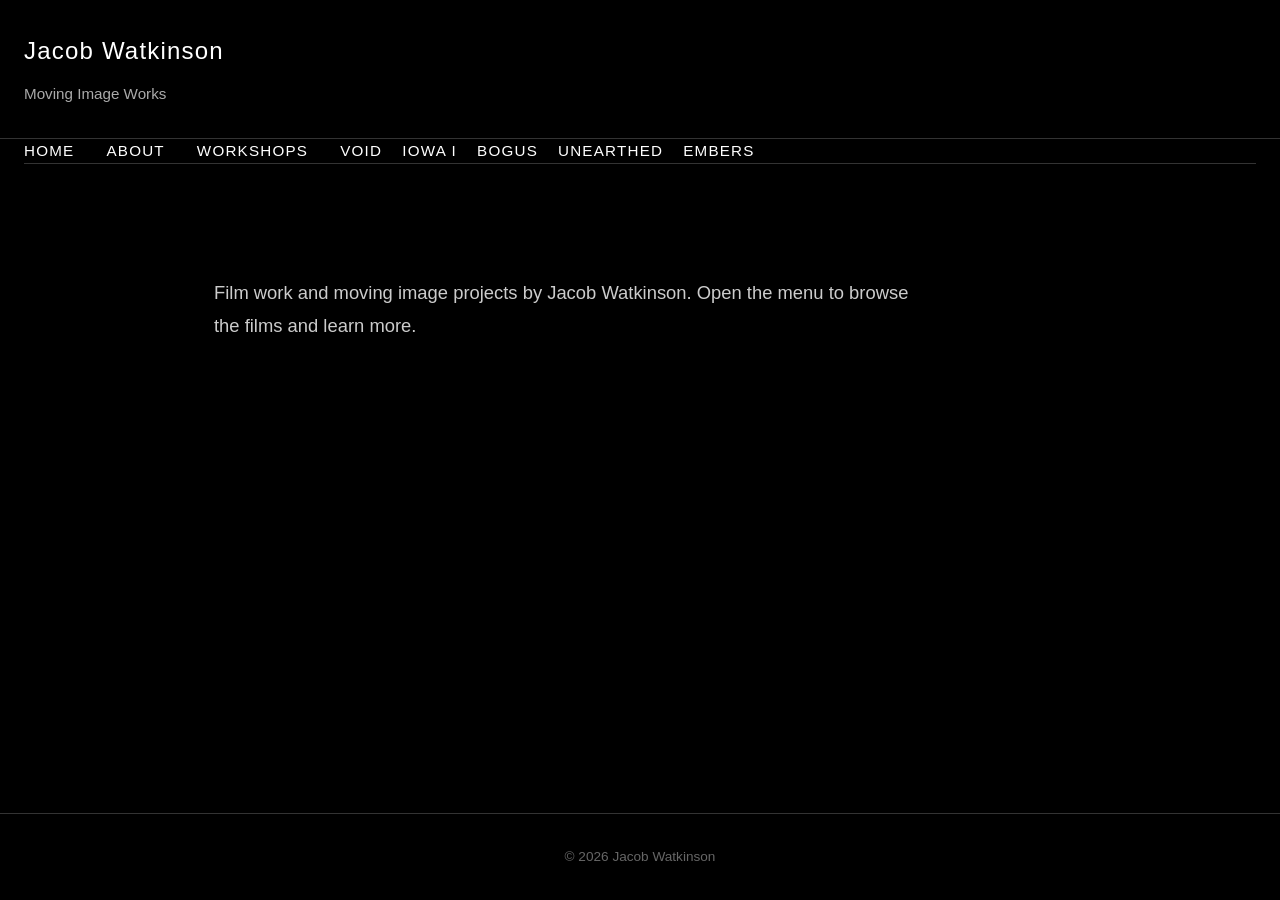
<file: index.html>
<!DOCTYPE html>
<html lang="en">
<head>
<meta charset="UTF-8">
<meta name="viewport" content="width=device-width, initial-scale=1.0">

<title>Jacob Watkinson</title>

<link rel="stylesheet" href="style.css">
</head>

<body>

<header class="header">
    <div class="brand">
        <h1>Jacob Watkinson</h1>
        <p class="tagline">Moving Image Works</p>
    </div>
    <button class="menu-button" id="menuBtn" aria-label="Open menu" aria-expanded="false">
        <span></span>
        <span></span>
        <span></span>
    </button>
</header>

<nav class="nav" id="menu">
    <a href="index.html" class="nav-link active">Home</a>
    <a href="about.html" class="nav-link">About</a>
    <a href="workshops.html" class="nav-link">Workshops</a>
    <div class="works-group">
        <span class="group-title">Works</span>
        <a href="films/void.html">Void</a>
        <a href="films/iowa-i.html">IOWA I</a>
        <a href="films/bogus.html">Bogus</a>
        <a href="films/unearthed.html">Unearthed</a>
        <a href="films/embers.html">Embers</a>
    </div>
</nav>

<main class="home">
    <section class="hero">
        <p>Film work and moving image projects by Jacob Watkinson. Open the menu to browse the films and learn more.</p>
    </section>
</main>

<footer>
    <p>© 2026 Jacob Watkinson</p>
</footer>

<script>
    const menuBtn = document.getElementById('menuBtn');
    const menu = document.getElementById('menu');
    
    menuBtn.addEventListener('click', function() {
        menuBtn.classList.toggle('active');
        menu.classList.toggle('active');
    });
    
    // Close menu when a link is clicked
    const menuLinks = menu.querySelectorAll('a');
    menuLinks.forEach(link => {
        link.addEventListener('click', function() {
            menuBtn.classList.remove('active');
            menu.classList.remove('active');
        });
    });
</script>

</body>
</html>
</file>
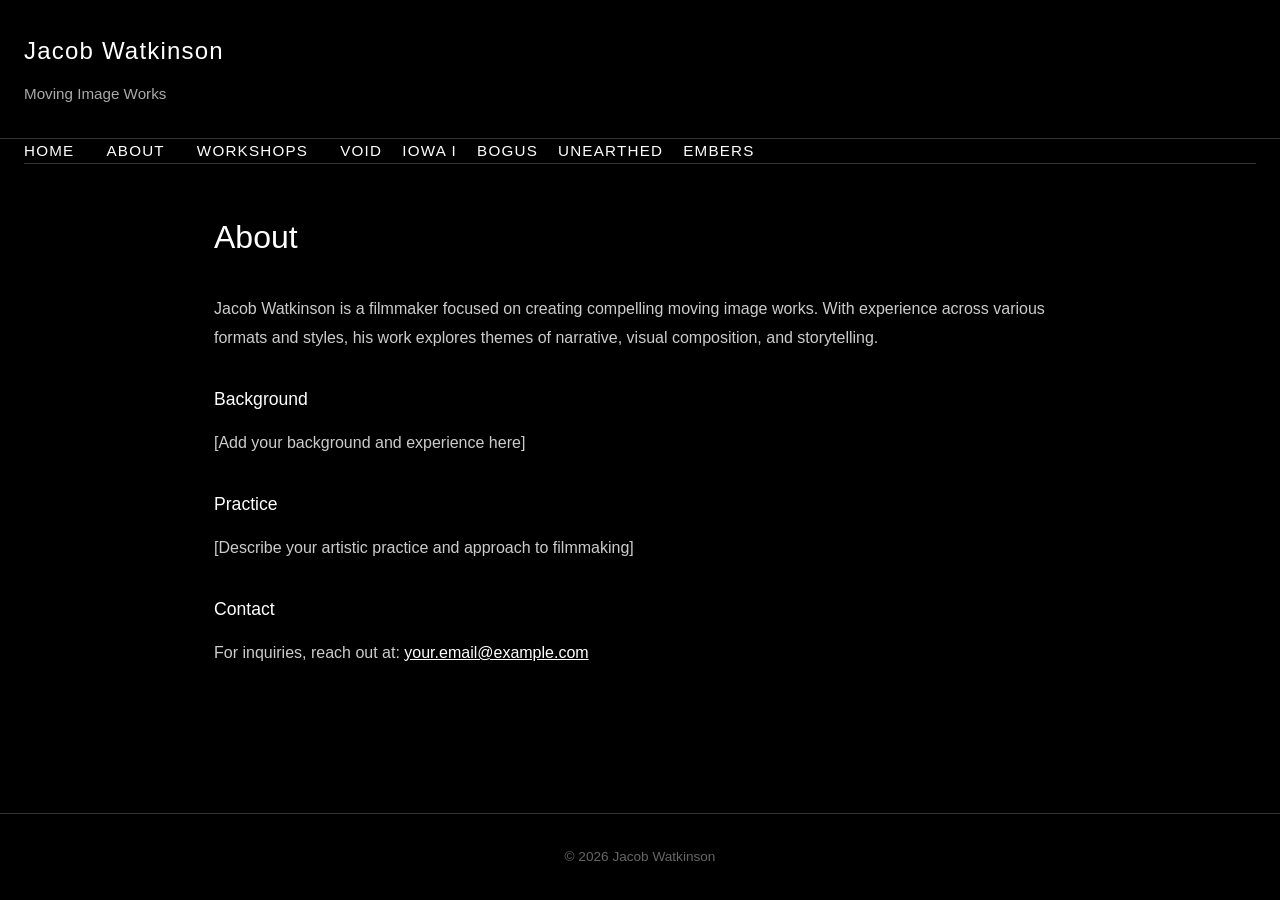
<file: about.html>
<!DOCTYPE html>
<html lang="en">
<head>
    <meta charset="UTF-8">
    <meta name="viewport" content="width=device-width, initial-scale=1.0">
    <title>About - Jacob Watkinson</title>
    <link rel="stylesheet" href="style.css">
</head>

<body>

<header class="header">
    <div class="brand">
        <h1>Jacob Watkinson</h1>
        <p class="tagline">Moving Image Works</p>
    </div>
    <button class="menu-button" id="menuBtn" aria-label="Open menu" aria-expanded="false">
        <span></span>
        <span></span>
        <span></span>
    </button>
</header>

<nav class="nav" id="menu">
    <a href="index.html" class="nav-link">Home</a>
    <a href="about.html" class="nav-link active">About</a>
    <a href="workshops.html" class="nav-link">Workshops</a>
    <div class="works-group">
        <span class="group-title">Works</span>
        <a href="films/void.html">Void</a>
        <a href="films/iowa-i.html">IOWA I</a>
        <a href="films/bogus.html">Bogus</a>
        <a href="films/unearthed.html">Unearthed</a>
        <a href="films/embers.html">Embers</a>
    </div>
</nav>

<main class="about-content">
    <h2>About</h2>
    
    <p>
        Jacob Watkinson is a filmmaker focused on creating compelling moving image works. 
        With experience across various formats and styles, his work explores themes of 
        narrative, visual composition, and storytelling.
    </p>
    
    <h3>Background</h3>
    <p>
        [Add your background and experience here]
    </p>
    
    <h3>Practice</h3>
    <p>
        [Describe your artistic practice and approach to filmmaking]
    </p>

    <h3>Contact</h3>
    <p>
        For inquiries, reach out at: <a href="mailto:your.email@example.com">your.email@example.com</a>
    </p>
</main>

<footer>
    <p>© 2026 Jacob Watkinson</p>
</footer>

<script>
    const menuBtn = document.getElementById('menuBtn');
    const menu = document.getElementById('menu');
    
    menuBtn.addEventListener('click', function() {
        menuBtn.classList.toggle('active');
        menu.classList.toggle('active');
    });
    
    const menuLinks = menu.querySelectorAll('a');
    menuLinks.forEach(link => {
        link.addEventListener('click', function() {
            menuBtn.classList.remove('active');
            menu.classList.remove('active');
        });
    });
</script>

</body>
</html>
</file>
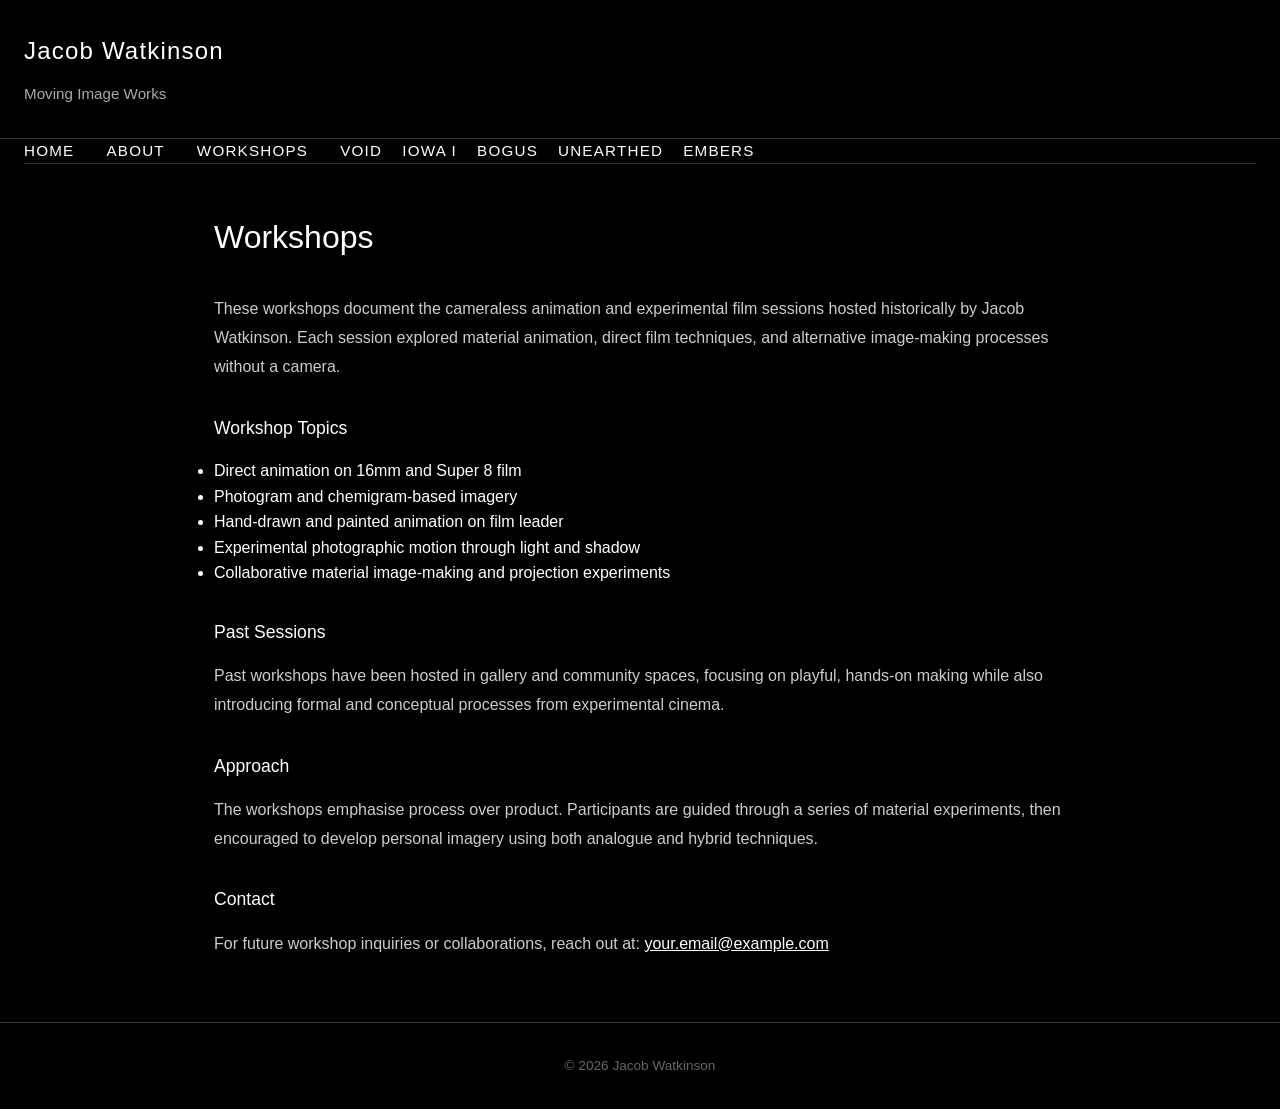
<file: workshops.html>
<!DOCTYPE html>
<html lang="en">
<head>
    <meta charset="UTF-8">
    <meta name="viewport" content="width=device-width, initial-scale=1.0">
    <title>Workshops - Jacob Watkinson</title>
    <link rel="stylesheet" href="style.css">
</head>

<body>

<header class="header">
    <div class="brand">
        <h1>Jacob Watkinson</h1>
        <p class="tagline">Moving Image Works</p>
    </div>
    <button class="menu-button" id="menuBtn" aria-label="Open menu" aria-expanded="false">
        <span></span>
        <span></span>
        <span></span>
    </button>
</header>

<nav class="nav" id="menu">
    <a href="index.html" class="nav-link">Home</a>
    <a href="about.html" class="nav-link">About</a>
    <a href="workshops.html" class="nav-link active">Workshops</a>
    <div class="works-group">
        <span class="group-title">Works</span>
        <a href="films/void.html">Void</a>
        <a href="films/iowa-i.html">IOWA I</a>
        <a href="films/bogus.html">Bogus</a>
        <a href="films/unearthed.html">Unearthed</a>
        <a href="films/embers.html">Embers</a>
    </div>
</nav>

<main class="about-content">
    <h2>Workshops</h2>
    <p>
        These workshops document the cameraless animation and experimental film sessions hosted historically by Jacob Watkinson.
        Each session explored material animation, direct film techniques, and alternative image-making processes without a camera.
    </p>

    <h3>Workshop Topics</h3>
    <ul>
        <li>Direct animation on 16mm and Super 8 film</li>
        <li>Photogram and chemigram-based imagery</li>
        <li>Hand-drawn and painted animation on film leader</li>
        <li>Experimental photographic motion through light and shadow</li>
        <li>Collaborative material image-making and projection experiments</li>
    </ul>

    <h3>Past Sessions</h3>
    <p>
        Past workshops have been hosted in gallery and community spaces, focusing on playful, hands-on making while also introducing formal and conceptual processes from experimental cinema.
    </p>

    <h3>Approach</h3>
    <p>
        The workshops emphasise process over product. Participants are guided through a series of material experiments, then encouraged to develop personal imagery using both analogue and hybrid techniques.
    </p>

    <h3>Contact</h3>
    <p>
        For future workshop inquiries or collaborations, reach out at: <a href="mailto:your.email@example.com">your.email@example.com</a>
    </p>
</main>

<footer>
    <p>© 2026 Jacob Watkinson</p>
</footer>

<script>
    const menuBtn = document.getElementById('menuBtn');
    const menu = document.getElementById('menu');
    
    if (menuBtn && menu) {
        menuBtn.addEventListener('click', function() {
            const active = menuBtn.classList.toggle('active');
            menu.classList.toggle('active');
            menuBtn.setAttribute('aria-expanded', active ? 'true' : 'false');
        });
        
        const menuLinks = menu.querySelectorAll('a');
        menuLinks.forEach(link => {
            link.addEventListener('click', function() {
                menuBtn.classList.remove('active');
                menu.classList.remove('active');
                menuBtn.setAttribute('aria-expanded', 'false');
            });
        });
    }
</script>
</body>
</html>
</file>
<file: style.css>
* {
    margin: 0;
    padding: 0;
    box-sizing: border-box;
}

:root {
    --bg-color: #000;
    --text-color: #fff;
    --border-color: #333;
    --spacing-unit: 1.5rem;
}

html {
    font-size: 16px;
}

body {
    font-family: -apple-system, BlinkMacSystemFont, 'Segoe UI', Roboto, 'Helvetica Neue', Arial, sans-serif;
    background-color: var(--bg-color);
    color: var(--text-color);
    line-height: 1.6;
    min-height: 100vh;
    display: flex;
    flex-direction: column;
}

/* Header & Navigation */
.header {
    display: flex;
    justify-content: space-between;
    align-items: center;
    padding: 2rem var(--spacing-unit);
    border-bottom: 1px solid var(--border-color);
}

.brand {
    display: flex;
    flex-direction: column;
    gap: 0.35rem;
}

.header h1 {
    font-size: 1.5rem;
    font-weight: 400;
    letter-spacing: 0.05em;
}

.header .tagline {
    font-size: 0.95rem;
    color: #aaa;
    margin-top: 0.35rem;
}

.menu-button {
    width: 2rem;
    height: 2rem;
    display: flex;
    flex-direction: column;
    justify-content: space-between;
    border: none;
    background: transparent;
    cursor: pointer;
    padding: 0;
    transition: transform 0.3s ease;
}

.menu-button span {
    display: block;
    width: 100%;
    height: 2px;
    background: var(--text-color);
    border-radius: 999px;
    transition: transform 0.3s ease, opacity 0.3s ease;
}

.menu-button.active span:nth-child(1) {
    transform: translateY(7px) rotate(45deg);
}

.menu-button.active span:nth-child(2) {
    opacity: 0;
}

.menu-button.active span:nth-child(3) {
    transform: translateY(-7px) rotate(-45deg);
}

.nav {
    position: fixed;
    top: 0;
    right: 0;
    bottom: 0;
    width: min(320px, 80vw);
    padding: 5rem 1.75rem 2rem;
    background: rgba(0, 0, 0, 0.98);
    transform: translateX(100%);
    transition: transform 0.3s ease;
    display: flex;
    flex-direction: column;
    gap: 1.5rem;
    z-index: 10;
}

.nav.active {
    transform: translateX(0);
}

.nav-link,
.works-group a,
.group-title {
    color: var(--text-color);
    text-decoration: none;
    font-size: 0.95rem;
    text-transform: uppercase;
    letter-spacing: 0.08em;
}

.nav-link:hover,
.works-group a:hover {
    opacity: 0.7;
}

.works-group {
    display: flex;
    flex-direction: column;
    gap: 0.8rem;
}

.group-title {
    color: #aaa;
    font-size: 0.75rem;
    letter-spacing: 0.15em;
    text-transform: uppercase;
    font-weight: 400;
}

.home {
    padding: 3rem var(--spacing-unit);
    max-width: 900px;
    margin: 0 auto;
    width: 100%;
}

.home .hero {
    padding: 4rem 0;
}

.home .hero p {
    font-size: 1.15rem;
    line-height: 1.8;
    max-width: 720px;
    color: #ccc;
}

@media (min-width: 960px) {
    .menu-button {
        display: none;
    }

    .nav {
        position: static;
        width: auto;
        height: auto;
        transform: none;
        padding: 0;
        background: transparent;
        flex-direction: row;
        align-items: center;
        gap: 2rem;
        border-bottom: 1px solid var(--border-color);
        margin: 0 var(--spacing-unit);
    }

    .works-group {
        flex-direction: row;
        align-items: center;
        gap: 1.25rem;
    }

    .group-title {
        display: none;
    }
}

/* Main Content */
main {
    flex: 1;
    padding: 0;
}

.film-page {
    padding: 3rem var(--spacing-unit);
    max-width: 1200px;
    margin: 0 auto;
    width: 100%;
}

/* Archive/Works Page */
.archive {
    padding: 3rem var(--spacing-unit);
    max-width: 900px;
    margin: 0 auto;
    width: 100%;
}

.archive a {
    display: block;
    text-decoration: none;
    color: inherit;
    padding: 2rem;
    margin-bottom: 2rem;
    border: 1px solid var(--border-color);
    transition: all 0.3s ease;
}

.archive a:hover {
    background-color: var(--border-color);
    border-color: var(--text-color);
}

.archive h2 {
    font-size: 1.5rem;
    font-weight: 400;
    margin-bottom: 0.5rem;
}

.archive .year {
    font-size: 0.9rem;
    color: #aaa;
    font-weight: 400;
}

/* About Page */
.about-content {
    padding: 3rem var(--spacing-unit);
    max-width: 900px;
    margin: 0 auto;
    width: 100%;
}

.about-content h2 {
    font-size: 2rem;
    margin-bottom: 2rem;
    font-weight: 300;
}

.about-content h3 {
    font-size: 1.1rem;
    margin-top: 2rem;
    margin-bottom: 1rem;
    font-weight: 400;
}

.about-content p {
    margin-bottom: 1rem;
    line-height: 1.8;
    color: #ccc;
}

.about-content a {
    color: var(--text-color);
    text-decoration: underline;
}

/* Film Pages */
.film-header {
    margin-bottom: 2rem;
}

.film-header h1 {
    font-size: 2rem;
    font-weight: 300;
    margin-bottom: 0.5rem;
}

.film-header .film-year {
    font-size: 0.9rem;
    color: #aaa;
}

.film-video {
    width: 100%;
    max-width: 700px;
    aspect-ratio: 16 / 9;
    margin: 0 auto 2rem auto;
    background-color: #000;
}

.film-video iframe {
    width: 100%;
    height: 100%;
}

/* Gallery Grid */
.film-gallery {
    margin: 2rem 0 3rem 0;
}

.gallery-grid {
    display: grid;
    grid-template-columns: repeat(4, 1fr);
    gap: 0.8rem;
}

.gallery-item {
    width: 100%;
    height: auto;
    aspect-ratio: 4 / 3;
    object-fit: cover;
    background-color: #111;
    border: 1px solid var(--border-color);
    transition: transform 0.3s ease, border-color 0.3s ease;
    cursor: pointer;
}

.gallery-item:hover {
    transform: scale(0.98);
    border-color: var(--text-color);
}

/* Film Details */
.film-details {
    display: grid;
    grid-template-columns: 1fr 1fr;
    gap: 3rem;
    margin-bottom: 3rem;
    margin-top: 3rem;
}

.film-section {
    margin-bottom: 2rem;
}

.film-section h2 {
    font-size: 0.9rem;
    font-weight: 400;
    margin-bottom: 1rem;
    text-transform: uppercase;
    letter-spacing: 0.05em;
}

.film-section p {
    line-height: 1.8;
    margin-bottom: 1rem;
    font-size: 0.95rem;
    color: #ccc;
}

.film-section ul {
    list-style: none;
    padding-left: 0;
}

.film-section li {
    margin-bottom: 0.5rem;
    line-height: 1.8;
    font-size: 0.95rem;
    color: #ccc;
}

/* Back Button */
.back-button {
    display: inline-block;
    margin-top: 2rem;
    padding: 0.75rem 1.5rem;
    border: 1px solid var(--border-color);
    color: var(--text-color);
    text-decoration: none;
    font-size: 0.9rem;
    text-transform: uppercase;
    letter-spacing: 0.05em;
    transition: all 0.3s ease;
}

.back-button:hover {
    background-color: var(--border-color);
    border-color: var(--text-color);
}

/* Footer */
footer {
    padding: 2rem var(--spacing-unit);
    border-top: 1px solid var(--border-color);
    text-align: center;
    font-size: 0.85rem;
    color: #666;
}

/* Responsive Design */
@media (max-width: 768px) {
    .gallery-grid {
        grid-template-columns: repeat(2, 1fr);
        gap: 0.6rem;
    }

    .film-details {
        grid-template-columns: 1fr;
        gap: 2rem;
    }

    html {
        font-size: 14px;
    }
}

@media (max-width: 480px) {
    .gallery-grid {
        grid-template-columns: 1fr;
        gap: 0.4rem;
    }

    .header {
        padding: 1.5rem 1rem;
    }

    .header h1 {
        font-size: 1.2rem;
    }

    nav {
        padding: 1rem;
        gap: 1rem;
    }

    .film-page {
        padding: 1.5rem 1rem;
    }

    .archive {
        padding: 1.5rem 1rem;
    }

    .about-content {
        padding: 1.5rem 1rem;
    }

    html {
        font-size: 14px;
    }
}

.lightbox {
    position: fixed;
    inset: 0;
    display: flex;
    align-items: center;
    justify-content: center;
    background: rgba(0, 0, 0, 0.95);
    opacity: 0;
    pointer-events: none;
    transition: opacity 0.25s ease;
    z-index: 100;
}

.lightbox.active {
    opacity: 1;
    pointer-events: auto;
}

.lightbox-inner {
    position: relative;
    width: min(95vw, 1100px);
    max-height: 95vh;
    display: flex;
    align-items: center;
    justify-content: center;
}

.lightbox-image {
    width: 100%;
    max-height: 95vh;
    object-fit: contain;
    border-radius: 0.5rem;
    background: #000;
}

.lightbox-close,
.lightbox-control {
    position: absolute;
    border: none;
    background: rgba(255, 255, 255, 0.12);
    color: #fff;
    width: 2.8rem;
    height: 2.8rem;
    border-radius: 50%;
    cursor: pointer;
    display: inline-flex;
    align-items: center;
    justify-content: center;
    font-size: 1.2rem;
    transition: background 0.2s ease;
}

.lightbox-close:hover,
.lightbox-control:hover {
    background: rgba(255, 255, 255, 0.24);
}

.lightbox-close {
    top: 1rem;
    right: 1rem;
    position: absolute;
}

.lightbox-nav {
    position: absolute;
    inset: 0;
    display: flex;
    align-items: center;
    justify-content: space-between;
    padding: 0 1.5rem;
    pointer-events: none;
}

.lightbox-nav button {
    pointer-events: auto;
}

.lightbox-indicator {
    position: absolute;
    bottom: 1.5rem;
    left: 50%;
    transform: translateX(-50%);
    color: #ccc;
    font-size: 0.9rem;
    text-transform: uppercase;
    letter-spacing: 0.08em;
}

@media (max-width: 768px) {
    .lightbox-inner {
        width: 100vw;
        max-height: 100vh;
    }

    .lightbox-close,
    .lightbox-control {
        width: 2.4rem;
        height: 2.4rem;
    }
}
</file>
